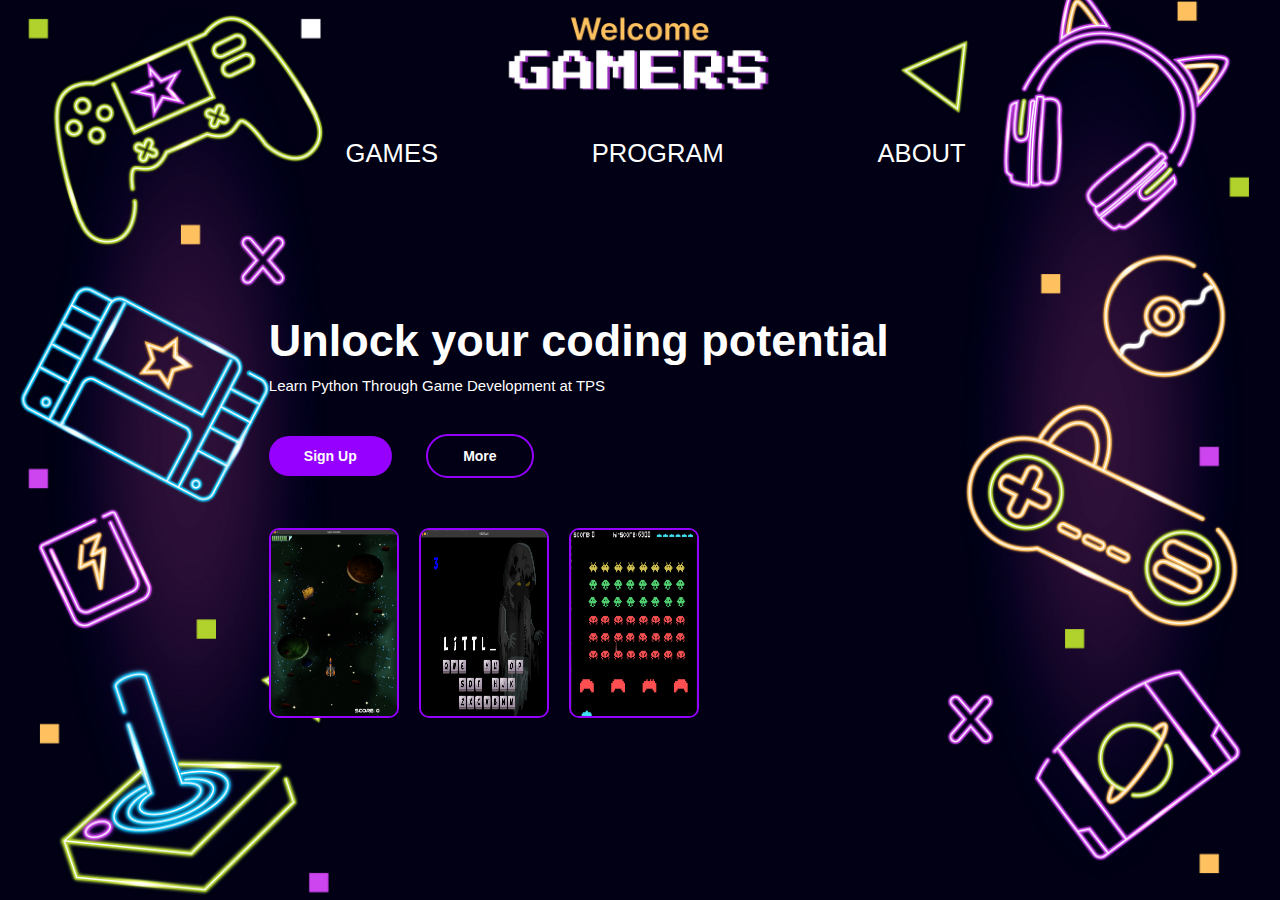
<file: index.html>
<!DOCTYPE html>
<html lang="en">
<head>
    <meta charset="UTF-8">
    <meta name="viewport" content="width=device-width, initial-scale=1.0">
    <title>Document</title>
    <link rel="stylesheet" href="style.css">
</head>
<body>
    <div class="hero">
    <nav>
        <ul>
            <li><a href="games/games.html">Games</a></li>
            <li><a href="program/program.html">Program</a></li>
            <li><a href="about/about.html">About</a></li>
        </ul>
        <button>More</button>
    </nav>

    <div class="content">
        <h2>Unlock your coding potential</h2>
        <p>Learn Python Through Game Development at TPS</p>
        <button><a href="https://www.tuxedoparkschool.org/summer-camp/">Sign Up</a></button>
        <button class="know_more"><a href="https://www.tuxedoparkschool.org/summer-camp">More</a></button>
        <div class="card">
            <div class="card_a"><img src="images/starships.png" alt=""></div>
            <div class="card_b"><img src="images/ghostman.png" alt=""></div>
            <div class="card_c"><img src="images/space_invaders.png" alt=""></div>
                </div>
    </div>
    
    </div>
</body>
</html>
</file>
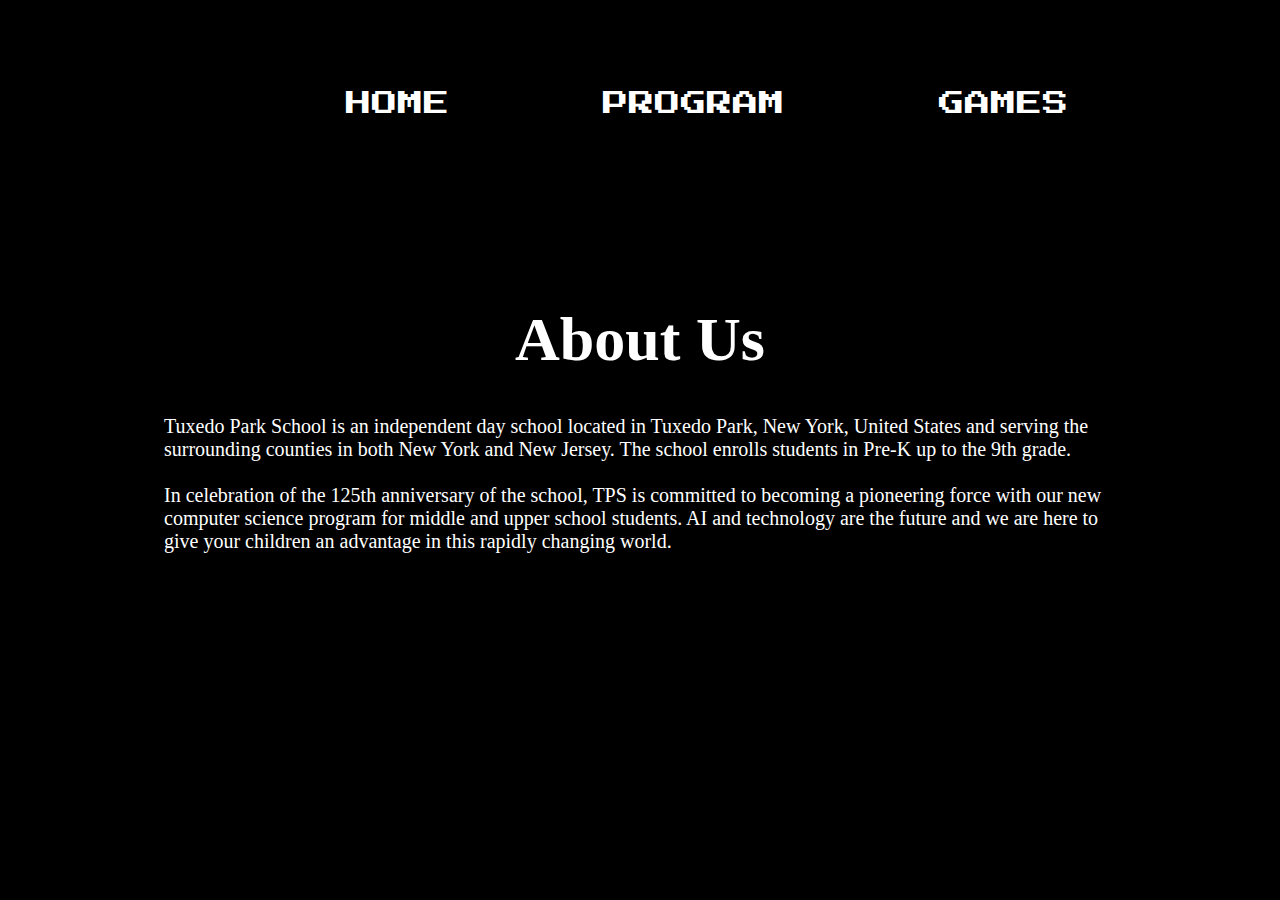
<file: about/about.html>
<!DOCTYPE html>
<html lang="en">
<head>
    <meta charset="UTF-8">
    <meta name="viewport" content="width=device-width, initial-scale=1.0">
    <title>About</title>
    <link rel="stylesheet" href="about.css">

</head>
<body>
    <section class="header">
        <nav>
            <ul>
                <li><a href="../index.html">Home</a></li>
                <li><a href="../program/program.html">Program</a></li>
                <li><a href="../games/games.html">Games</a></li>

            </ul>
        </nav>
        <div class="text-box">
            <h1>About Us</h1>
            <p>Tuxedo Park School is an independent day school located in Tuxedo
                Park, New York, United States and serving the surrounding counties
                 in both New York and New Jersey. The school enrolls students
                 in Pre-K up to the 9th grade.<br>
                <br>
                In celebration of the 125th anniversary of the school, TPS is
                committed to becoming a pioneering force with our new computer
                science program for middle and upper school students. AI and technology
                are the future and we are here to give your children an advantage in this
                rapidly changing world.<br>
                <br>
            </p>
        </div>
    </section>
</body>
</html>
</file>
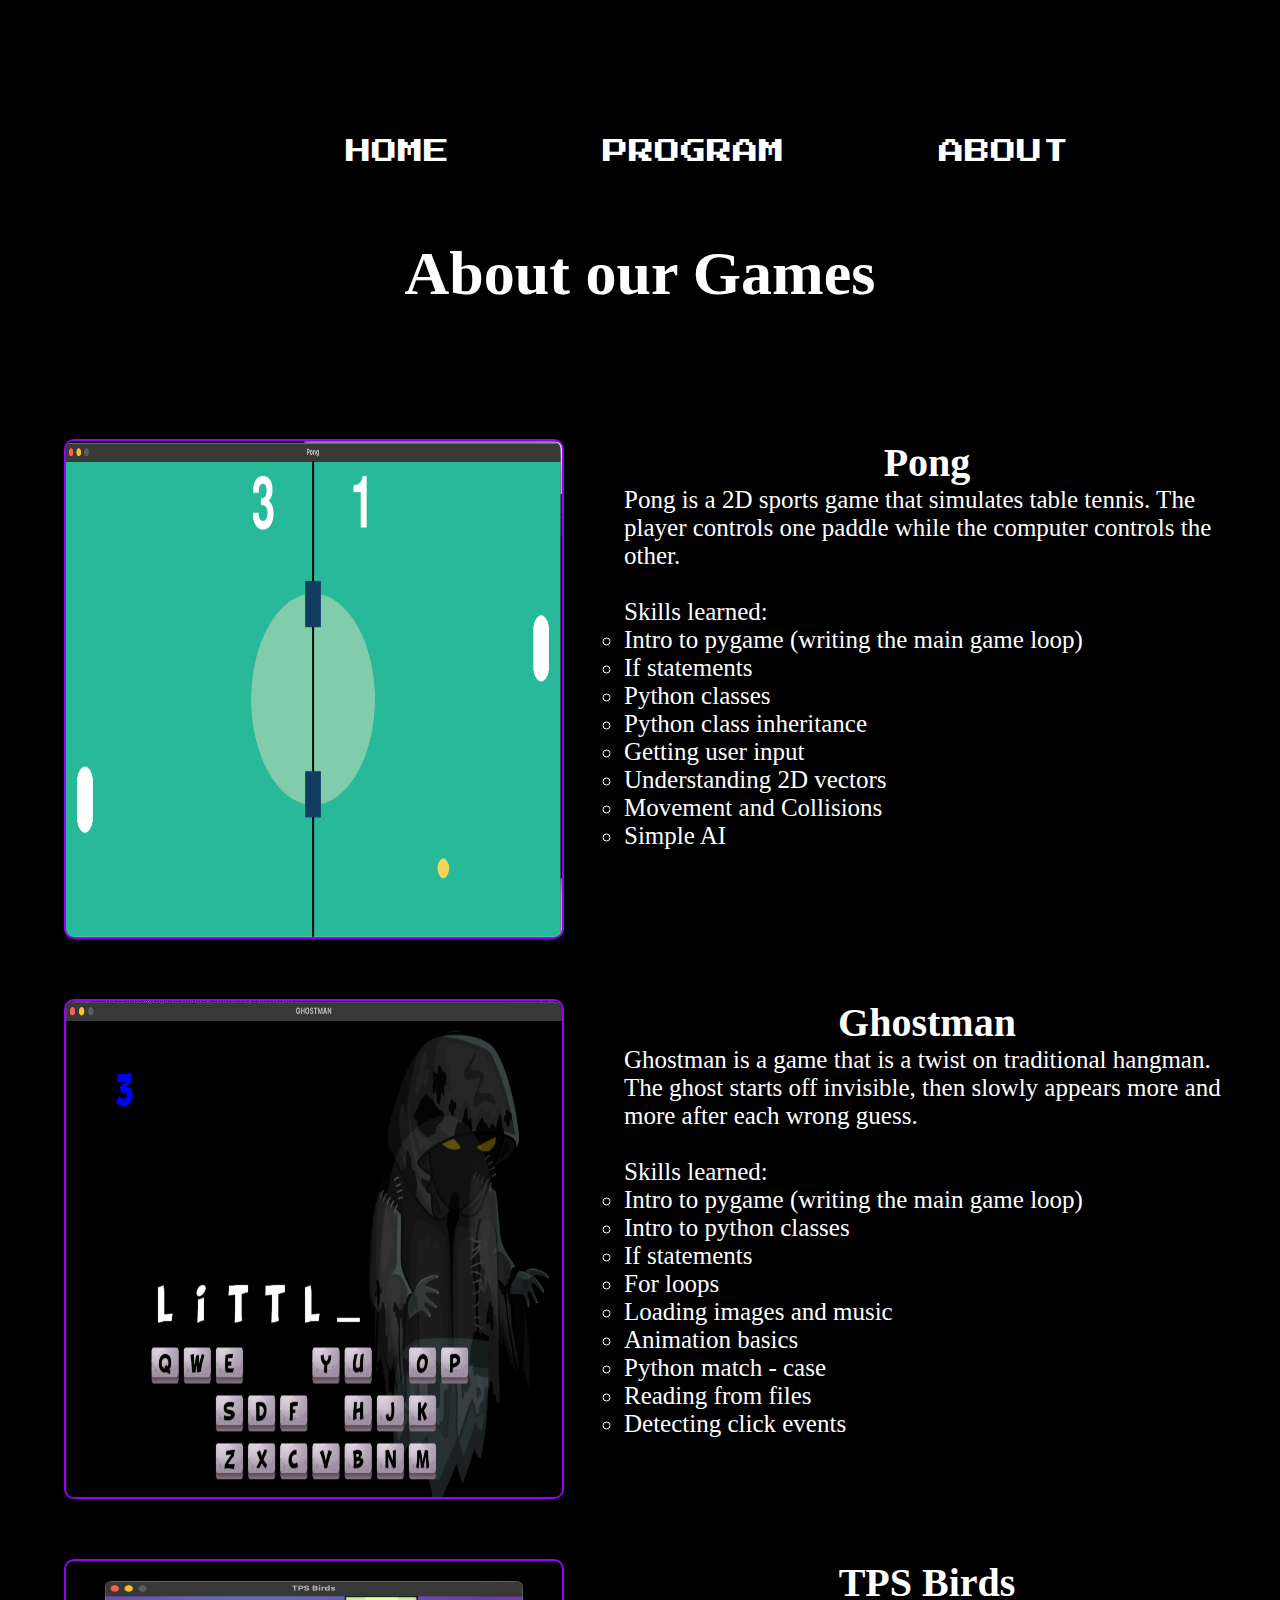
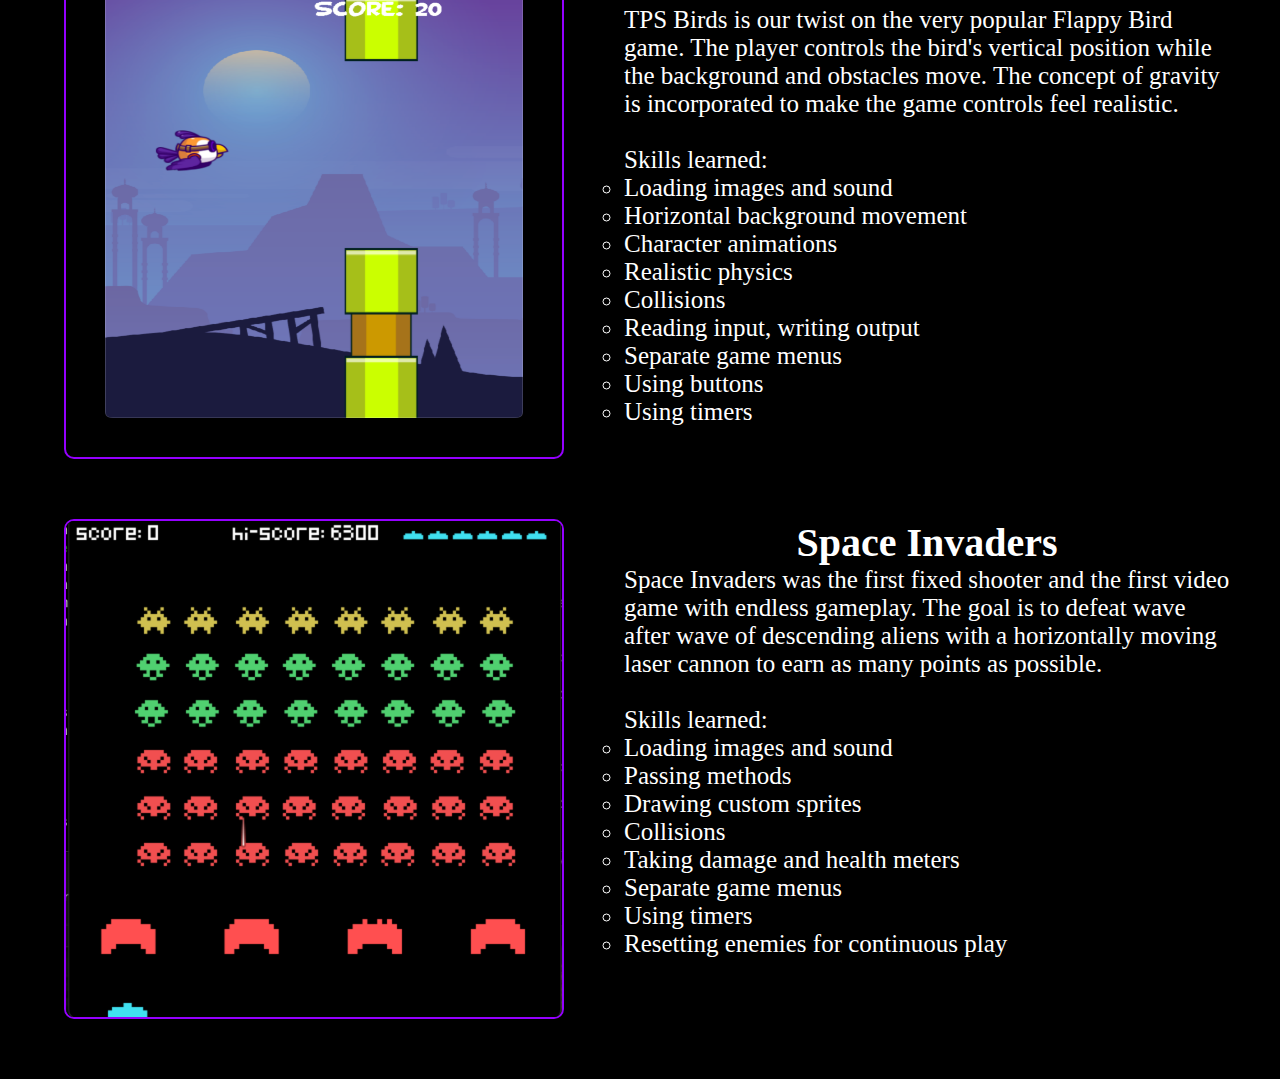
<file: games/games.html>
<!DOCTYPE html>
<html lang="en">
<head>
    <meta charset="UTF-8">
    <meta name="viewport" content="width=device-width, initial-scale=1.0">
    <title>Games</title>
    <link rel="stylesheet" href="game.css">
    
</head>
<body>
    <section class="background">
    <div class="scanlines"></div>

    <div class="intro-wrap">
        <div class="noise"></div>

        <div class="play" data-splitting>PLAY</div>
        <div class="time">--:--</div>
        <div class="recordSpeed">SLP 0:00:00</div>
    </div>
    </section>
    <section class="header">
        <nav>
            <ul>
                <li><a href="../index.html">Home</a></li>
                <li><a href="../program/program.html">Program</a></li>
                <li><a href="../about/about.html">About</a></li>

            </ul>
        </nav>
        <div class="text-box">
            <h1>About our Games</h1>
        </div>
    </section>
    <section id="games-container">
        <div class="row">
            <div class="games-image">
                <img src="../images/pong.png" alt="">
            </div>
            <div class="games-text">
                <h1>Pong</h1>
                <p>
                    Pong is a 2D sports game that simulates table tennis.
                    The player controls one paddle while the computer controls
                    the other.<br>
                    <br>
                    Skills learned:<br>
                    <ul>
                    <li>Intro to pygame (writing the main game loop)</li>
                    <li>If statements</li>
                    <li>Python classes</li>
                    <li>Python class inheritance</li>
                    <li>Getting user input</li>
                    <li>Understanding 2D vectors</li>
                    <li>Movement and Collisions</li>
                    <li>Simple AI</li>
                    </ul>
                </p>
            </div>
        </div>
        <div class="row">
            <div class="games-image">
                <img src="../images/ghostman.png" alt="">
            </div>
            <div class="games-text">
                <h1>Ghostman</h1>
                <p>
                    Ghostman is a game that is a twist on traditional hangman.
                    The ghost starts off invisible, then slowly appears more and more
                    after each wrong guess.<br>
                    <br>
                    Skills learned:<br>
                    <ul>
                    <li>Intro to pygame (writing the main game loop)</li>
                    <li>Intro to python classes</li>
                    <li>If statements</li>
                    <li>For loops</li>
                    <li>Loading images and music</li>
                    <li>Animation basics</li>
                    <li>Python match - case</li>
                    <li>Reading from files</li>
                    <li>Detecting click events</li>
                    </ul>
                </p>
            </div>
        </div>
        <div class="row">
            <div class="games-image" id="tps-birds">
                <img src="../images/tps_birds2.png" alt="">
            </div>
            <div class="games-text">
                <h1>TPS Birds</h1>
                <p>
                    TPS Birds is our twist on the very popular Flappy Bird game.
                    The player controls the bird's vertical position while the background
                    and obstacles move. The concept of gravity is incorporated to make
                    the game controls feel realistic.<br>
                    <br>
                    Skills learned:<br>
                    <ul>
                    <li>Loading images and sound</li>
                    <li>Horizontal background movement</li>
                    <li>Character animations</li>
                    <li>Realistic physics</li>
                    <li>Collisions</li>
                    <li>Reading input, writing output</li>
                    <li>Separate game menus</li>
                    <li>Using buttons</li>
                    <li>Using timers</li>
                    </ul>
                </p>
            </div>
        </div>
        <div class="row">
            <div class="games-image" id="tps-birds">
                <img src="../images/space_invaders.png" alt="">
            </div>
            <div class="games-text">
                <h1>Space Invaders</h1>
                <p>
                    Space Invaders was the first fixed shooter and the 
                    first video game with endless gameplay. The goal is to 
                    defeat wave after
                    wave of descending aliens with a horizontally moving 
                    laser cannon to earn as many points as possible.<br>
                    <br>
                    Skills learned:<br>
                    <ul>
                    <li>Loading images and sound</li>
                    <li>Passing methods</li>
                    <li>Drawing custom sprites</li>
                    <li>Collisions</li>
                    <li>Taking damage and health meters</li>
                    <li>Separate game menus</li>
                    <li>Using timers</li>
                    <li>Resetting enemies for continuous play</li>
                    </ul>
                </p>
            </div>
        </div>
    </section>


    
</body>
</html>
</file>
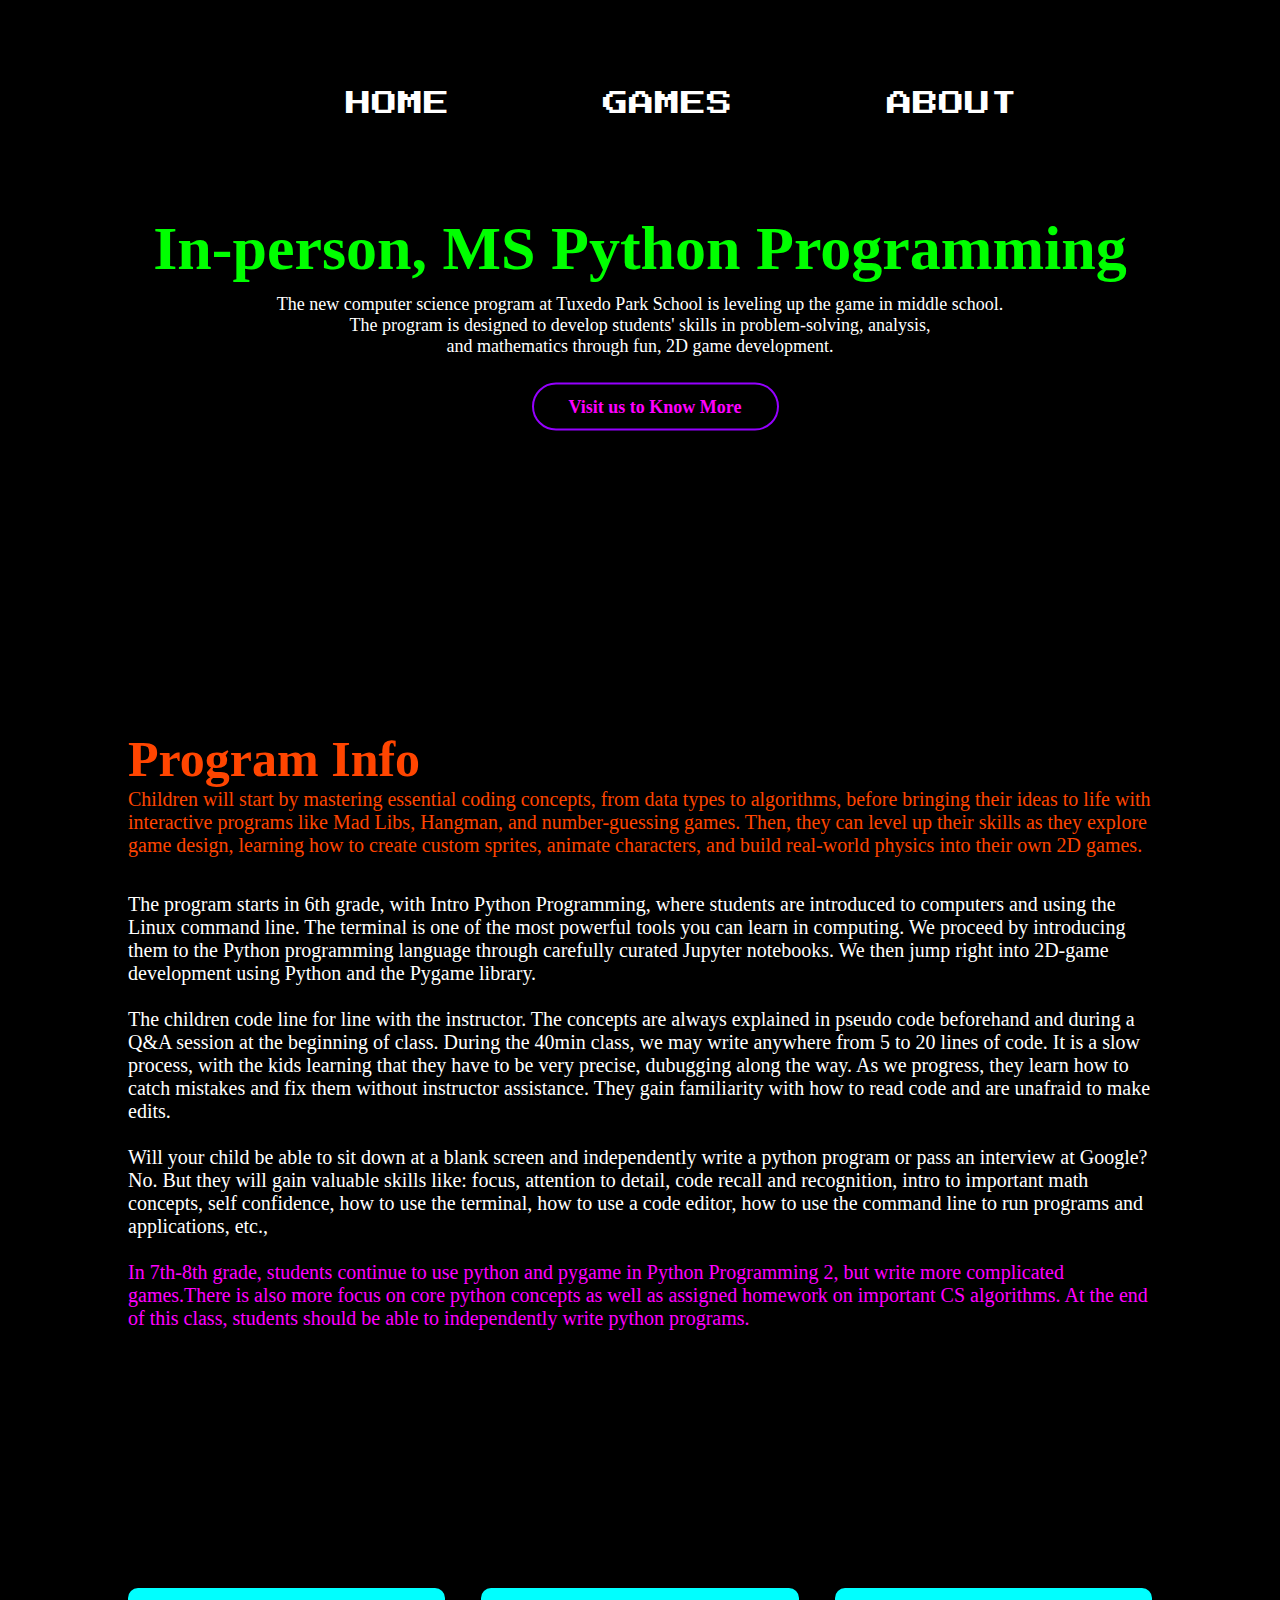
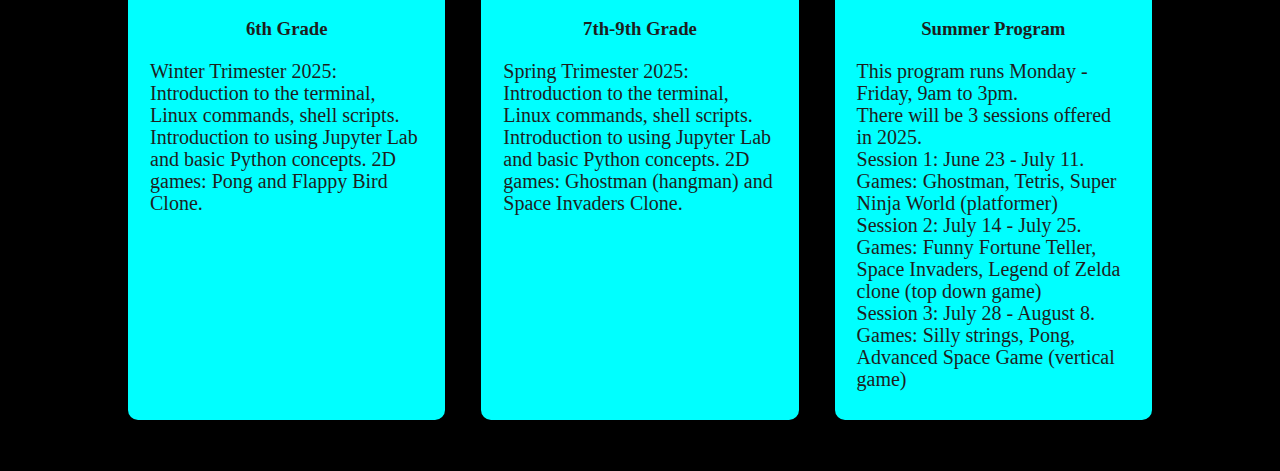
<file: program/program.html>
<!DOCTYPE html>
<html lang="en">
<head>
    <meta charset="UTF-8">
    <meta name="viewport" content="width=device-width, initial-scale=1.0">
    <title>Program</title>
    <link rel="stylesheet" href="program.css">
</head>
<body>
    <section class="header">
        <div class="hero">
            <nav>
                <ul>
                    <li><a href="../index.html">Home</a></li>
                    <li><a href="../games/games.html">Games</a></li>
                    <li><a href="../about/about.html">About</a></li>

                </ul>
            </nav>
            <div class="text-box">
                <h1>In-person, MS Python Programming</h1>
                <p>The new computer science program at Tuxedo Park School is 
                leveling up the game in middle school.<br> The program is 
                designed to develop students' skills in problem-solving, analysis,<br>
                and mathematics through fun, 2D game development.
                <br></p>
                <a href="https://www.tuxedoparkschool.org/admissions" class="hero-btn">Visit us to Know More</a>
            </div>

        </div>
    </section>

    <section class="program">
        <h1>Program Info</h1>
        <p>Children will start by mastering essential coding concepts, 
            from data types to algorithms, before bringing their ideas to
             life with interactive programs like Mad Libs, Hangman, 
             and number-guessing games. Then, they can level up their 
             skills as they explore game design, learning how to create custom 
             sprites, animate characters, and build real-world physics into 
             their own 2D games.<br></p>
            <br>
            <br>
        <p class="sixth">
            The program starts in 6th grade, with Intro Python Programming, where students are introduced to 
        computers and using the Linux command line. The terminal is one of 
        the most powerful tools you can learn in computing. We proceed by introducing
        them to the Python programming language through carefully curated Jupyter
        notebooks. We then jump right into 2D-game development using Python and the Pygame 
        library. <br>
        <br>The children code line for line with the instructor. The concepts
        are always explained in pseudo code beforehand and during a Q&A session at 
        the beginning of class. During the 40min class, we may write anywhere from 5 to 
        20 lines of code. It is a slow process, with the kids learning that they have
        to be very precise, dubugging along the way. As we progress, they learn how to
        catch mistakes and fix them without instructor assistance. They gain familiarity
        with how to read code and are unafraid to make edits. <br>
        <br>
        Will your child be able
        to sit down at a blank screen and independently write a python program or 
        pass an interview at Google? No. But they will gain valuable skills like:
        focus, attention to detail, code recall and recognition, intro to important
        math concepts, self confidence, how to use the terminal, how to use a code editor,
        how to use the command line to run programs and applications, etc.,<br><br></p>
        <p class="seventh">
            In 7th-8th grade, students continue to use python and pygame in Python Programming 2, but write more
            complicated games.There is also more focus on core python concepts as well 
            as assigned homework on important CS algorithms. At the end of this class,
            students should be able to independently write python programs. <br>
            <br></p>
            <p class="eighth">
            (In Concept): In 8th-9th grade, in Programming 3 (prereqs: PP 1 & 2), students will learn C++ by
            re-coding all their previous games with Raylib.
             C++ remains highly relevant in 
            industries where performance and memory control are critical. Its 
            applications in finance (high-frequency trading), embedded systems, 
            game development, and automotive software make it a valuable skill.
            Major industries like gaming (with engines like Unity and Unreal Engine), 
            aerospace (spacecraft software), and financial tech (algorithmic 
            trading systems) rely on C++ for their development.<br>
            <br>
            (In Concept): In 9th grade, for advanced students, with schedule permitting and demand,
            there may be a Machine Learning elective offered.
        </p>

        <div class="row">
            <div class="program-col">
            <h3>6th Grade</h3>
            <p>Winter Trimester 2025: Introduction to the terminal, Linux commands, shell scripts.
                Introduction to using Jupyter Lab and basic Python concepts. 2D games: Pong and Flappy 
            Bird Clone. </p>
            </div>
            <div class="program-col">
                <h3>7th-9th Grade</h3>
                <p>Spring Trimester 2025: Introduction to the terminal, Linux commands, shell scripts.
                    Introduction to using Jupyter Lab and basic Python concepts. 2D games: 
                Ghostman (hangman) and Space Invaders Clone. </p>
            </div>
            <div class="program-col">
                <h3>Summer Program</h3>
                <p>This program runs Monday - Friday, 9am to 3pm.<br> There will be 3 sessions offered in 2025.<br>

                    Session 1: June 23 - July 11. Games: Ghostman, Tetris, Super Ninja World (platformer) <br>
                    Session 2: July 14 - July 25. Games: Funny Fortune Teller, Space Invaders, 
                    Legend of Zelda clone (top down game)<br>
                    Session 3: July 28 - August 8. Games: Silly strings, Pong, Advanced
                     Space Game (vertical game)</p>
            </div>
        </div>
    </section>

</body>
</html>
</file>
<file: style.css>
*{
    margin: 0;
    padding: 0;
    box-sizing: border-box;
    text-decoration: none;
    list-style: none;
    font-family: sans-serif;
}

.hero{
    min-height: 100vh;
    background: url('game_bg.jpg');
    background-position: center;
    background-size: cover;
    background-repeat: no-repeat;
}

nav {
    display: flex;
    align-items: center;
    justify-content: space-between;
    width: 89%;
    padding-top: 15vh;
    margin-left: 21vw;
}

nav ul {
    display: flex;
    align-items: center;
}

nav ul li {
    margin: 0 6vw;
}

nav ul li a {
    color: #fff;
    font-size: 2vw;
    text-transform: uppercase;
    transition: 0.3;
}

nav ui li a:hover{
    border-bottom: 2px solid #9500ff;
}

nav button {
    padding: 10px 30px;
    border: none;
    background: #9500ff;
    color: #fff;
    font-size: 15px;
    font-weight: 600;
    outline: none;
    border-radius: 2rem;
    cursor: pointer;
    transition: 0.3;
}

nav button:hover {
    scale: 0.9;
    box-shadow: 0 0 20 px #9500ff;

}
@media(max-width: 700px){
    nav button{
        background: transparent;
        color: #080213;
    }
}

.content {
    position: absolute;
    top: 35%;
    left: 21vw;
}

h2 {
    font-size: 45px;
    color: #fff;
}

p {
    font-size: 15px;
    margin-top: 10px;
    color: #fff;
}

.content button {
    padding: 12px 35px;
    margin-top: 40px;
    border: none;
    border-radius: 2rem;
    background-color: #9500ff;
    color: #fff;
    font-size: 14px;
    font-weight: 600;
    cursor: pointer;
}

.content button:hover {
    scale: 1.1;
}

.content .know_more {
    margin-left: 30px;
    border: 2px solid #9500ff;
    background: transparent;
    transition: 0.5s;
    cursor: pointer;
    color: #fff;
}

.content .know_more:hover {
    box-shadow: 0 0 25px #9500ff;
}
.content a{
    color: #fff;
}

.card {
    display: flex;
    margin-top: 50px;
    gap: 20px;
}

.card img {
    width: 130px;
    height: 190px;
    border: 2px solid #9500ff;
    border-radius: 10px;
}

.card img:hover {
    transform: rotate(20deg);
    transition: 0.4s;
}

@media(max-width:700px){
    h2{
        font-size: 20px;
    }
    .content .card{
        flex-direction: column;
    }
    body{
        background-color: #080213;
    }
}
</file>
<file: about/about.css>
@import url("https://fonts.googleapis.com/css?family=Press+Start+2P");
* {
  margin: 0;
  padding: 0;
  box-sizing: border-box;
  text-decoration: none;
  list-style: none;
  font-family: "Press Start 2P", cursive; 
}

/*html, body {
  width: 100%;
  height: 100%;*/

body {
  position: relative;
  background: #000;
}

.header {
  min-height: 100vh;
  width: 100%;
  position: relative;
}

nav {
  display: flex;
  align-items: center;
  justify-content: space-between;
  width: 89%;
  padding-top: 10vh;
  margin-left: 21vw;
}

nav ul {
  display: flex;
  align-items: center;
}

nav ul li {
  margin: 0 6vw;
}

nav ul li a {
  color: #fff;
  font-size: 2vw;
  text-transform: uppercase;
  transition: 0.3;
}

nav ui li a:hover{
  border-bottom: 2px solid #9500ff;
}

.text-box {
    width: 90%;
    color: #fff;
    position: absolute;
    top: 50%;
    left: 50%;
    transform: translate(-50%,-50%);
    text-align: center;
  }
  
  .text-box h1 {
    font-size: 62px;
    font-family: "san-serif";
  }
  @media(max-width:700px){
    .text-box h1{
      font-size: 30px;
      margin-top: 50px;
    }
  }
  .text-box p {
    margin: 40px 100px 20px 100px;
    font-size: 20px;
    color: #fff;
    font-family: 'sans-serif';
    text-align: left;
  }

@media(max-width: 700px){
    .text-box p{
    margin: 20px 0px 20px 0px;
}
}
</file>
<file: games/game.css>
@import url("https://fonts.googleapis.com/css?family=Press+Start+2P");
* {
  margin: 0;
  padding: 0;
  box-sizing: border-box;
  text-decoration: none;
  list-style: none;
  font-family: "Press Start 2P", cursive; 
}

/*html, body {
  width: 100%;
  height: 100%;*/

body {
  position: relative;
  background: #000;
}

.header {
  min-height: 100vh;
  width: 100%;
  position: relative;
}

nav {
  display: flex;
  align-items: center;
  justify-content: space-between;
  width: 89%;
  padding-top: 10vh;
  margin-left: 21vw;
}

nav ul {
  display: flex;
  align-items: center;
}

nav ul li {
  margin: 0 6vw;
}

nav ul li a {
  color: #fff;
  font-size: 2vw;
  text-transform: uppercase;
  transition: 0.3;
}

nav ui li a:hover{
  border-bottom: 2px solid #9500ff;
}

.text-box {
  width: 90%;
  color: #fff;
  position: absolute;
  top: 25%;
  left: 50%;
  transform: translate(-50%,-50%);
  text-align: center;
}

.text-box h1 {
  font-size: 62px;
  font-family: "san-serif";
}
@media(max-width:700px){
  .text-box h1{
    font-size: 30px;
  }
}
.text-box p {
  margin: 10px 0 40px;
  font-size: 18px;
  color: #fff;
}

#games-container {
  position: absolute;
  top: 40%;
  left: 5%;
  background-repeat: repeat;
}
#games-container .row{
  display: flex;
  margin-top: 60px;
  margin-bottom: 60px;
}
@media(max-width:700px){
  #games-container .row{
    flex-direction: column;
  }
}
#games-container.games-image{
  flex: 50%;
}

#games-container img {
  width: 500px;
  height: 500px;
  border: 2px solid #9500ff;
  border-radius: 10px;
}

#games-container .games-text{
  color:#fff;
  flex: 50%;
  text-align: center;
  margin-left: 60px;
  margin-right: 50px;
}
.games-text h1{
  font-family: "sans-serif";
  font-size: 40px;
}

.games-text p{
  font-family: "sans-serif";
  font-size: 25px;
  text-align: left;
}

.games-text ul li{
  list-style: circle;
  font-family: "sans-serif";
  font-size: 25px;
  text-align: left;
}
</file>
<file: program/program.css>
@import url("https://fonts.googleapis.com/css?family=Press+Start+2P");
*{
    margin: 0;
    padding: 0;
    box-sizing: border-box;
    text-decoration: none;
    list-style: none;
    font-family: "sans-serif"
}
body {
    background: #000;
}
.header {
    min-height: 70vh;
    width: 100%;
    position: relative;
}

nav {
    display: flex;
    align-items: center;
    justify-content: space-between;
    width: 89%;
    padding-top: 10vh;
    margin-left: 21vw;
}

nav ul {
    display: flex;
    align-items: center;
}

nav ul li {
    margin: 0 6vw;
}

nav ul li a {
    color: #fff;
    font-size: 2vw;
    text-transform: uppercase;
    transition: 0.3;
    font-family: "Press Start 2P", cursive; 
}

nav ui li a:hover{
    border-bottom: 2px solid #9500ff;
}

.text-box {
    width: 90%;
    color: #00ff00;
    position: absolute;
    top: 50%;
    left: 50%;
    transform: translate(-50%,-50%);
    text-align: center;
}

.text-box h1 {
    font-size: 62px;
}
.text-box p {
    margin: 10px 0 40px;
    font-size: 18px;
    color: #fff;
}

.hero-btn {
    padding: 12px 35px;
    margin-top: 40px;
    border: none;
    border-radius: 2rem;
    margin-left: 30px;
    border: 2px solid #9500ff;
    color: #ff00ff;
    font-size: 18px;
    font-weight: 600;
    background: transparent;
    transition: 0.5s;
    cursor: pointer;
}

.hero-btn:hover {
    box-shadow: 0 0 25px #9500ff;
}

@media(max-width: 700px){
    .text-box h1{
        font-size: 20px;
    }
}
.program {
    width: 80%;
    margin: auto;
    text-align: left;
    padding-top: 100px;
    color:#ff4500;
}
h1 {
    font-size: 50px;
    font-weight: 600;
}
.program p{
    font-size: 20px;
}

.sixth {
    color:#fff;
    text-align: left;
}
.seventh {
    color:#ff00ff;
    text-align: left;
}
.eighth {
    color: #000;
}

.program-col p {
    color: #1e1e1e;
    font-size: 20px;
    font-weight: 300px;
    line-height: 22px;
    padding: 10px;
}
h3 {
    color: #1e1e1e;
    text-align: center;
    font-weight:600;
    margin: 10px 0;

}

.row {
   margin-top: 5%;
   display: flex;
   justify-content: space-between;
}

.program-col {
    flex-basis: 31%;
    background: #00ffff;
    border-radius: 10px;
    margin-bottom: 5%;
    padding: 20px 12px;
    box-sizing: border-box;
    transition: 0.5s;;
}
.program-col:hover {
    box-shadow: 0 0 30px 0px rgba(255,20,1447,1.0 );
}

@media(max-width: 700px){
    .row{
        flex-direction: column;
    }
}


/*Mystic shadow palette
#4b0082, #8a2be2, #00ffff, #ff1493, #2f4f4f
Glitch effect palette
#ff00ff, #00ffff, #ff4500, #ffd700, #1e1e1e
Neon night palette
#00ff00, #ff00ff, #00ffff, #ff4500, #1e1e1e
</file>
